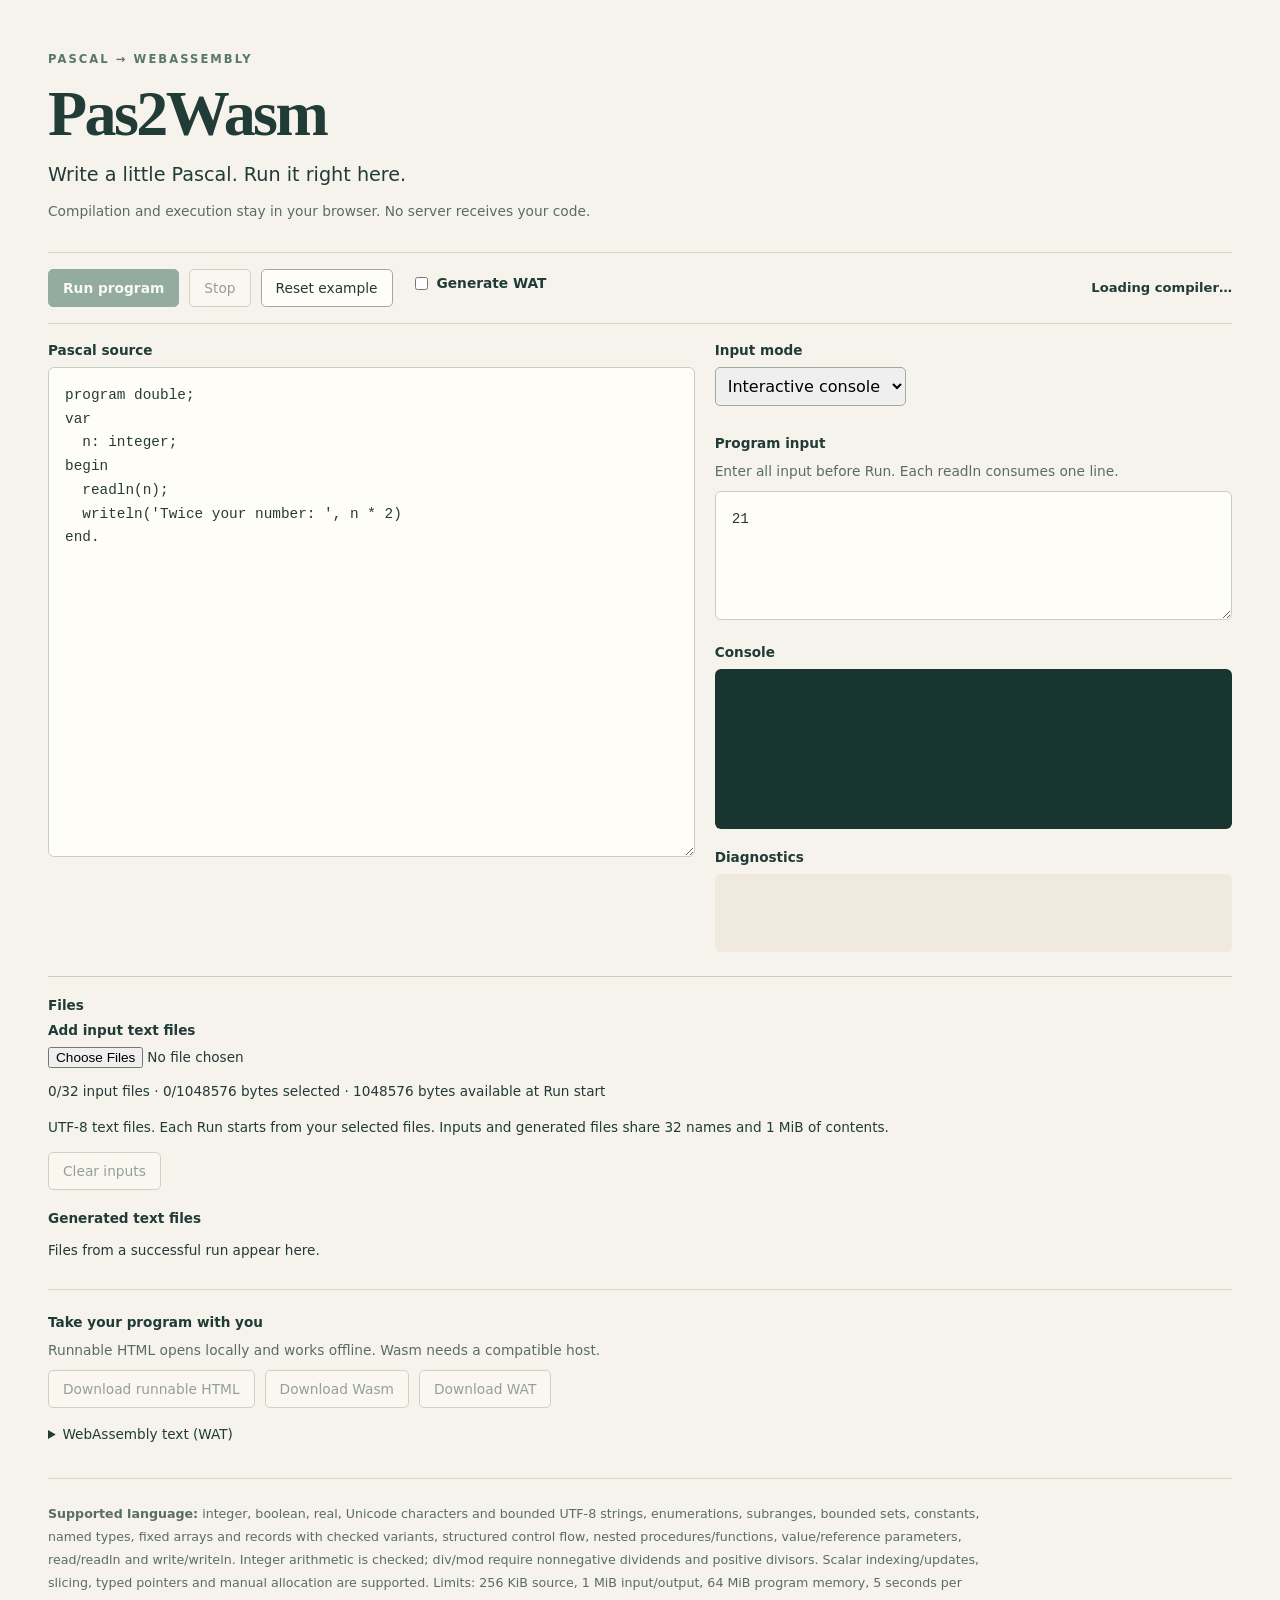
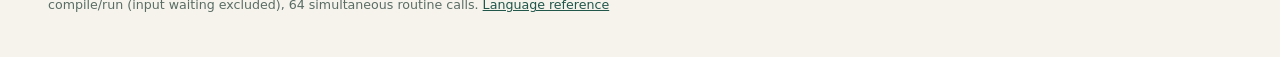
<file: web/index.html>
<!doctype html>
<!--
Copyright (c) 2026 Mariano Bono
SPDX-License-Identifier: MIT
-->
<html lang="en">
<head>
  <meta charset="utf-8">
  <meta name="viewport" content="width=device-width,initial-scale=1">
  <title>Pas2Wasm — Pascal in your browser</title>
  <link rel="stylesheet" href="style.css">
  <script defer src="engine.js"></script>
  <script defer src="console.js"></script>
  <script defer src="runtime/files.js"></script>
  <script defer src="runtime/console.js"></script>
  <script defer src="export.js"></script>
  <script defer src="app.js"></script>
</head>
<body>
  <main>
    <header><p class="eyebrow">PASCAL → WEBASSEMBLY</p><h1>Pas2Wasm<span id="compiler-version"></span></h1>
      <p class="intro">Write a little Pascal. Run it right here.</p>
      <p class="note">Compilation and execution stay in your browser. No server receives your code.</p>
    </header>
    <div class="toolbar">
      <button id="run" disabled>Run program</button><button id="stop" disabled>Stop</button>
      <button id="reset">Reset example</button>
      <label class="option"><input id="generate-wat" type="checkbox"> Generate WAT</label>
      <span id="status" role="status" aria-live="polite">Loading compiler…</span>
    </div>
    <div class="workspace">
      <section class="editor"><label for="source">Pascal source</label><textarea id="source" spellcheck="false" autocapitalize="off" autocomplete="off" aria-describedby="subset"></textarea></section>
      <div class="results">
        <section><label for="io-mode">Input mode</label><select id="io-mode"><option value="batch">Batch input</option><option value="interactive" selected>Interactive console</option></select><p id="io-note" class="hint" role="status"></p></section>
        <section id="batch-input"><label for="input">Program input</label><p class="hint">Enter all input before Run. Each readln consumes one line.</p><textarea id="input" spellcheck="false" rows="4"></textarea></section>
        <section class="console"><h2>Console</h2><div id="console-mount"></div></section>
        <section><h2>Diagnostics</h2><pre id="diagnostics" aria-live="polite"></pre></section>
      </div>
    </div>
    <section id="program-files" aria-label="Program files"></section>
    <section class="artifacts"><h2>Take your program with you</h2>
      <p class="hint">Runnable HTML opens locally and works offline. Wasm needs a compatible host.</p>
      <div class="downloads"><button id="download-html" disabled>Download runnable HTML</button>
        <button id="download-wasm" disabled>Download Wasm</button><button id="download-wat" disabled>Download WAT</button></div>
      <details id="wat-details"><summary>WebAssembly text (WAT)</summary><pre id="wat-view"></pre></details>
    </section>
    <footer id="subset"><strong>Supported language:</strong> integer, boolean, real, Unicode characters and bounded UTF-8 strings, enumerations, subranges, bounded sets, constants, named types, fixed arrays and records with checked variants, structured control flow, nested procedures/functions, value/reference parameters, read/readln and write/writeln. Integer arithmetic is checked; div/mod require nonnegative dividends and positive divisors. Scalar indexing/updates, slicing, typed pointers and manual allocation are supported. Limits: 256 KiB source, 1 MiB input/output, 64 MiB program memory, 5 seconds per compile/run (input waiting excluded), 64 simultaneous routine calls. <a href="supported-language.md">Language reference</a></footer>
  </main>
</body>
</html>
</file>
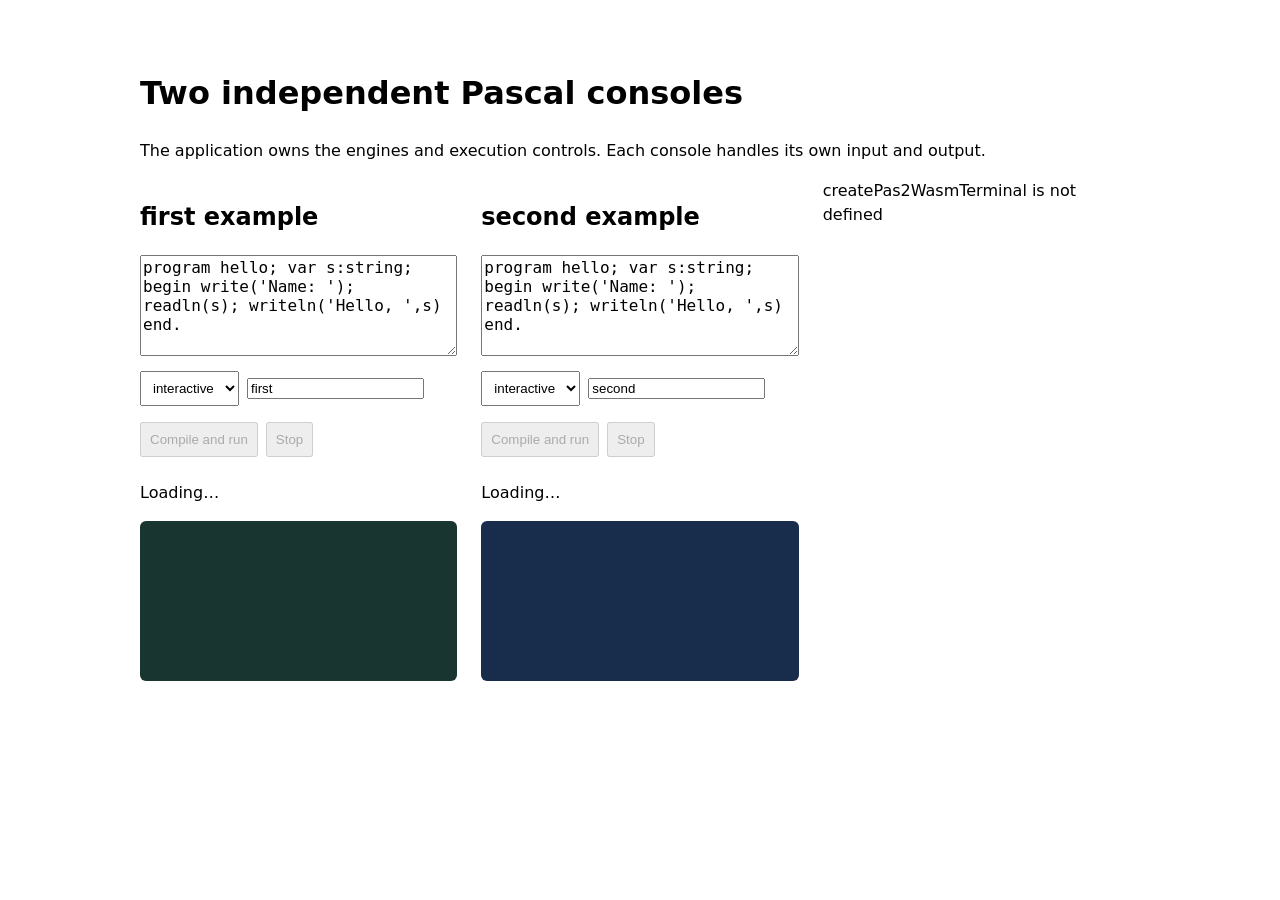
<file: web/examples/console.html>
<!doctype html>
<!-- Copyright (c) 2026 Mariano Bono; SPDX-License-Identifier: MIT -->
<html lang="en">
<meta charset="utf-8">
<meta name="viewport" content="width=device-width,initial-scale=1">
<title>Two independent Pascal consoles</title>
<script src="../engine.js"></script>
<script src="../console.js"></script>
<style>
body{max-width:1000px;margin:2rem auto;padding:1rem;font:1rem/1.5 system-ui}
.panels{display:grid;grid-template-columns:repeat(auto-fit,minmax(280px,1fr));gap:24px}
textarea{box-sizing:border-box;width:100%;font:1rem monospace}button,select{margin:.5rem .5rem .5rem 0;padding:.5rem}
#second-console{--p2w-console-background:#182d4b;--p2w-console-caret-color:#91cfff}
</style>
<h1>Two independent Pascal consoles</h1>
<p>The application owns the engines and execution controls. Each console handles its own input and output.</p>
<div class="panels"></div>
<script>
const examples = [];
/* Build each application panel around the optional public console component. */
async function addExample(name) {
  const panel = document.createElement('section');
  const heading = document.createElement('h2'); heading.textContent = name + ' example';
  const source = document.createElement('textarea'); source.rows = 5; source.setAttribute('aria-label', name + ' Pascal source');
  source.value = "program hello; var s:string; begin write('Name: '); readln(s); writeln('Hello, ',s) end.";
  const mode = document.createElement('select'); mode.setAttribute('aria-label', name + ' input mode');
  for (const value of ['interactive','batch']) { const option = document.createElement('option'); option.value = value; option.textContent = value; mode.append(option); }
  const batch = document.createElement('input'); batch.placeholder = 'Batch input'; batch.setAttribute('aria-label', name + ' batch input'); batch.value = name;
  const run = document.createElement('button'); run.id = name + '-run'; run.textContent = 'Compile and run'; run.disabled = true;
  const stop = document.createElement('button'); stop.id = name + '-stop'; stop.textContent = 'Stop'; stop.disabled = true;
  const status = document.createElement('p'); status.id = name + '-state'; status.textContent = 'Loading…'; status.setAttribute('role','status');
  const mount = document.createElement('div'); mount.id = name + '-console';
  const diagnostic = document.createElement('pre'); diagnostic.setAttribute('aria-live','polite');
  panel.append(heading, source, mode, batch, run, stop, status, mount, diagnostic); document.querySelector('.panels').append(panel);
  const terminal = Pas2WasmConsole.create(mount);
  const engine = await Pas2WasmEngine.create({assetBaseUrl:'../'});
  let session, compilation;
  examples.push({engine, terminal}); status.textContent = 'Ready'; run.disabled = false;
  /* Clear/rebind only after canceling the previous session owned by this panel. */
  run.onclick = async () => {
    run.disabled = true; stop.disabled = false; diagnostic.textContent = ''; terminal.clear();
    compilation = new AbortController(); status.textContent = 'compiling';
    try {
      const compiled = await engine.compile(source.value, {signal:compilation.signal});
      if (compiled.diagnostic) { diagnostic.textContent = JSON.stringify(compiled.diagnostic); status.textContent = 'failed'; return; }
      const handlers = terminal.createHandlers();
      session = engine.run(compiled.binary, {mode:mode.value, input:mode.value === 'batch' ? batch.value : '', ...handlers,
        onStateChange(state) { handlers.onStateChange(state); status.textContent = state; }
      });
      const outcome = await session.done;
      if (outcome.status === 'failed') diagnostic.textContent = JSON.stringify(outcome.diagnostic);
    } catch (error) {
      status.textContent = error.name === 'AbortError' ? 'stopped' : 'failed';
      if (error.name !== 'AbortError') diagnostic.textContent = error.message;
    } finally { compilation = session = null; run.disabled = false; stop.disabled = true; }
  };
  stop.onclick = () => { compilation?.abort(); session?.stop(); };
}
Promise.all([addExample('first'), addExample('second')]).catch(error => { document.querySelector('.panels').append(error.message); });
window.addEventListener('pagehide', event => {
  if (!event.persisted) for (const {engine, terminal} of examples) { engine.dispose(); terminal.dispose(); }
});
</script>
</html>
</file>
<file: web/style.css>
/*
 * Copyright (c) 2026 Mariano Bono
 * SPDX-License-Identifier: MIT
 */

:root { color-scheme: light; font-family: system-ui, sans-serif; color: #213b37; background: #f5f3eb; }
* { box-sizing: border-box; }
body { margin: 0; }
main { max-width: 1240px; margin: auto; padding: 40px 28px; }
.eyebrow { font-size: .72rem; letter-spacing: .18em; font-weight: 700; color: #58766a; }
h1 { font-family: Georgia, serif; font-size: clamp(2.7rem, 5vw, 4.2rem); letter-spacing: -.04em; margin: 10px 0; }
#compiler-version { color: #c8663b; font: .45em system-ui, sans-serif; letter-spacing: normal; white-space: nowrap; }
.intro { font-size: 1.2rem; margin: 12px 0; }
.note, .hint { color: #5a6d65; font-size: .86rem; line-height: 1.6; }
.toolbar, .downloads { display: flex; flex-wrap: wrap; align-items: center; gap: 10px; }
.toolbar { margin: 30px 0 18px; padding: 16px 0; border-block: 1px solid #d2d9cc; }
button { font: inherit; font-size: .86rem; cursor: pointer; border: 1px solid #9dac9d; border-radius: 5px; padding: 10px 14px; color: #213b37; background: #fffdf7; }
#run { background: #21564b; border-color: #21564b; color: white; font-weight: 650; }
button:disabled { opacity: .45; cursor: default; }
button:focus-visible, input:focus-visible, summary:focus-visible, textarea:focus-visible { outline: 3px solid #d28542; outline-offset: 3px; }
.option { display: flex; align-items: center; gap: 6px; font-size: .86rem; margin-left: 8px; }
#status { margin-left: auto; font-size: .82rem; font-weight: 650; }
.workspace { display: grid; grid-template-columns: 1.25fr 1fr; gap: 20px; }
section { min-width: 0; }
label, h2 { display: block; font-size: .85rem; font-weight: 700; margin: 0 0 9px; }
textarea { width: 100%; background: #fffdf8; color: #263c35; border: 1px solid #c7d0c0; border-radius: 6px; padding: 16px; font: .9rem/1.65 ui-monospace, monospace; resize: vertical; tab-size: 4; }
#source { min-height: 490px; }
#input { min-height: 104px; }
.results { display: flex; flex-direction: column; gap: 20px; }
.hint { margin: 0 0 9px; }
pre { white-space: pre-wrap; overflow-wrap: anywhere; font: .86rem/1.6 ui-monospace, monospace; background: #e9ede2; padding: 15px; border-radius: 6px; margin: 0; min-height: 78px; max-height: 360px; overflow: auto; }
#diagnostics { color: #873b26; background: #f0e9dd; }
.artifacts { margin-top: 28px; padding: 24px 0; border-block: 1px solid #d2d9cc; }
summary { cursor: pointer; font-size: .85rem; padding: 18px 0 12px; }
footer { max-width: 950px; font-size: .79rem; line-height: 1.8; color: #5a6d65; margin-top: 24px; }
a { color: #21564b; }
@media (max-width: 760px) { main { padding: 24px 16px; } .workspace { grid-template-columns: 1fr; } #source { min-height: 340px; } #status { margin-left: 0; width: 100%; } }

[hidden] { display: none !important; }
select { font: inherit; padding: 8px; border: 1px solid #9dac9d; border-radius: 5px; }
select:focus-visible { outline: 3px solid #d28542; outline-offset: 3px; }
.sr-only { position: absolute; width: 1px; height: 1px; padding: 0; overflow: hidden; clip-path: inset(50%); white-space: nowrap; }
</file>
